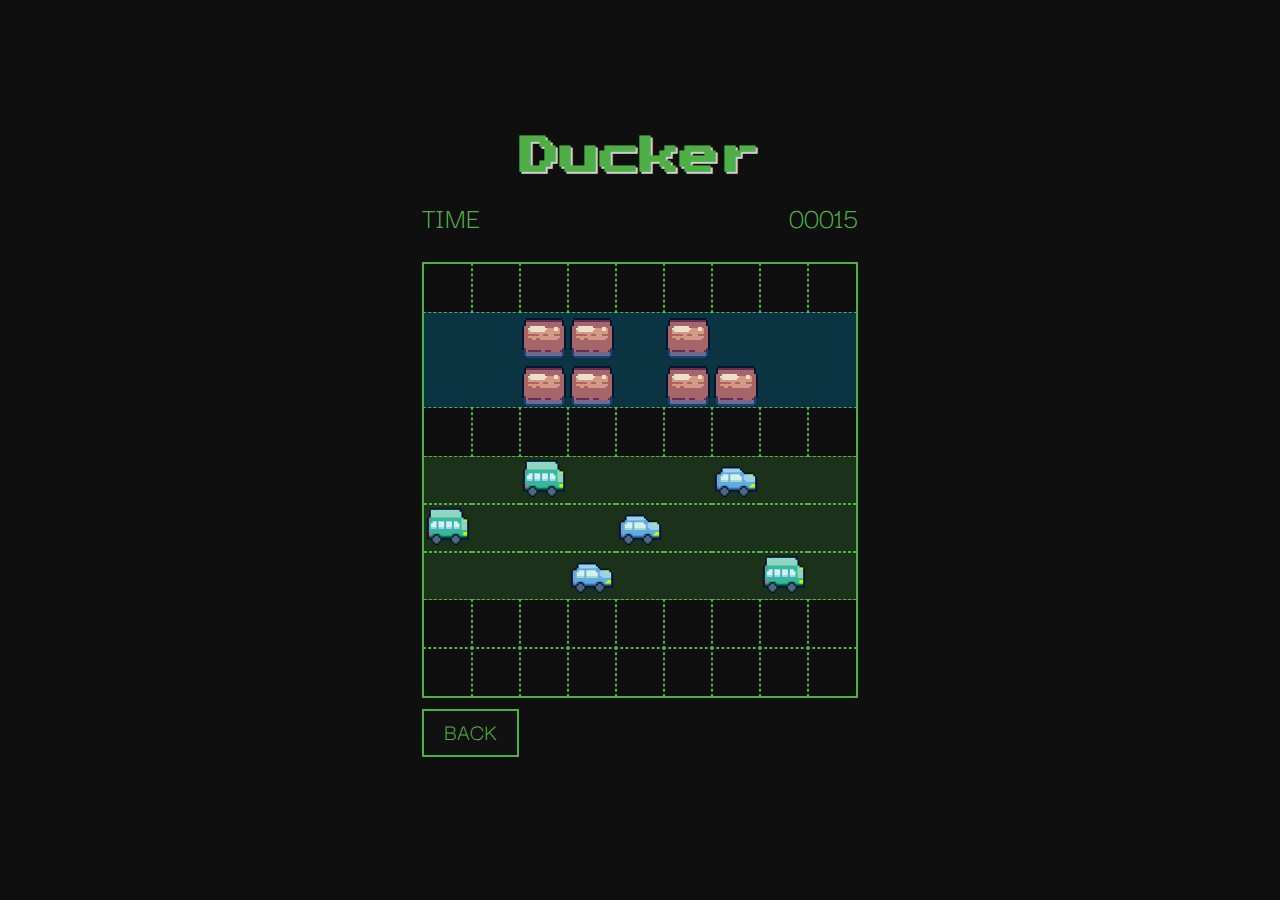
<file: ducker/index.html>
<!DOCTYPE html>
<html lang="en">

<head>
  <meta charset="UTF-8" />
  <meta http-equiv="X-UA-Compatible" content="IE=edge" />
  <meta name="viewport" content="width=device-width, initial-scale=1.0" />
  <title>Ducker</title>

  <!-- Fonts -->
  <link rel="preconnect" href="https://fonts.googleapis.com" />
  <link rel="preconnect" href="https://fonts.gstatic.com" crossorigin />
  <link href="https://fonts.googleapis.com/css2?family=Darker+Grotesque:wght@700&family=Press+Start+2P&display=swap"
    rel="stylesheet" />

  <!-- Stylesheet -->
  <link rel="stylesheet" href="./style.css" />
</head>

<body>
  <!-- Container element for the game board -->
  <div class="game-container">
    <!-- Game title and timer -->
    <header class="game-panel">
      <h1>Ducker</h1>
      <div class="score">
        <span>TIME</span>
        <span class="timer">00015</span>
      </div>
    </header>

    <main class="game-board">
      <!-- Game grid -->
      <div class="grid"></div>

      <!-- Game over -->
      <div class="end-game-screen hidden">
        <h2 class="end-game-text">Game<br />Over</h2>
        <button class="btn play-again">Play Again</button>
      </div>
    </main>
    <div class="mobile-btn-contaner">
      <button class="mobile-button1">↑</button>
    </div>
    <div class="mobile-btn-contaner">
      <button class="mobile-button2">←</button>
      <button class="mobile-button2">→</button>
    </div>
    <div class="mobile-btn-contaner">
      <button class="mobile-button1">↓</button>
    </div>
    <a href="../index.html"><button class="btn btn-full">Back</button></a>
  </div>

  <!-- JavaScript -->
  <script src="./script.js"></script>
</body>

</html>
</file>
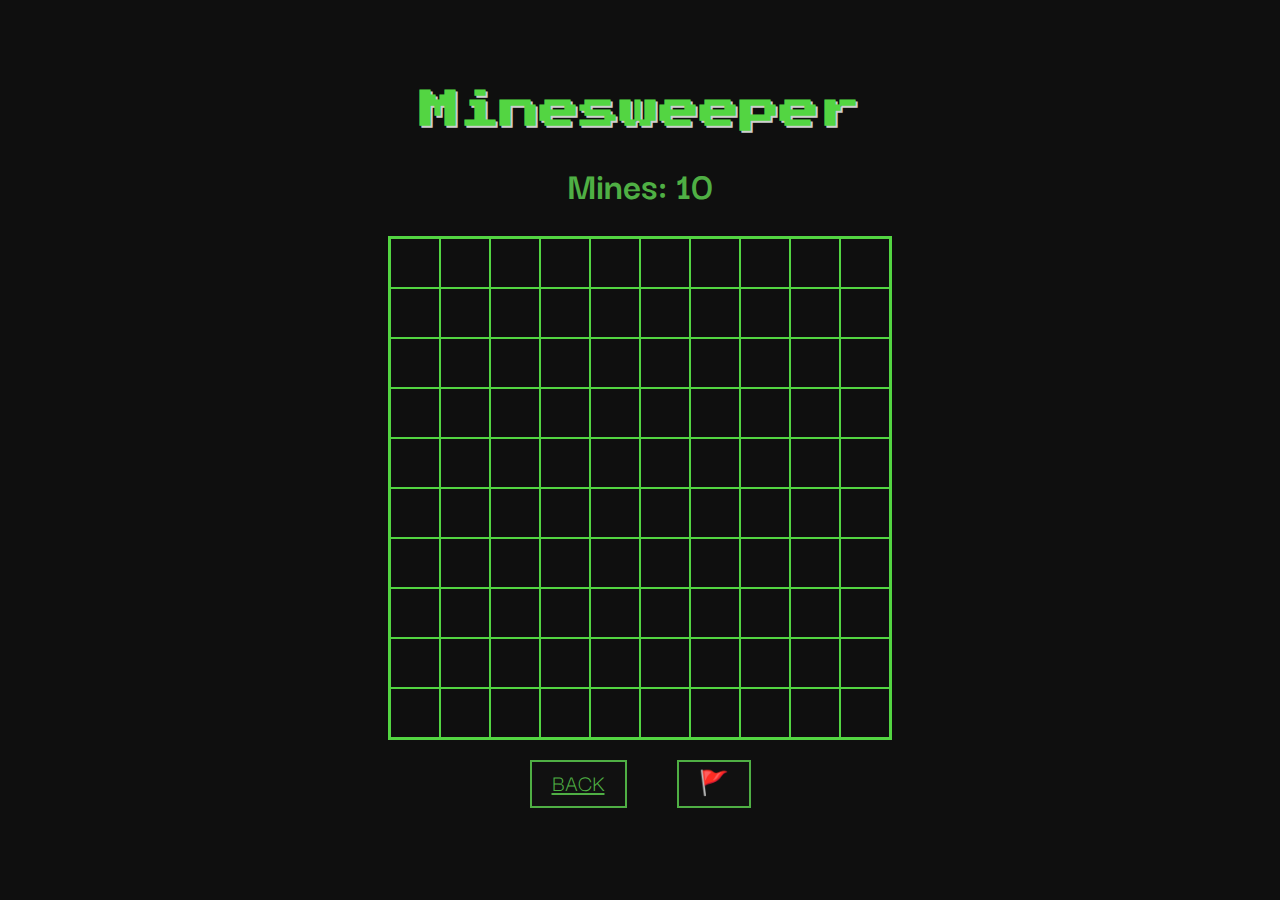
<file: minesweeper/index.html>
<!DOCTYPE html>
<html lang="en">

<head>
  <meta charset="UTF-8" />
  <meta name="viewport" content="width=device-width, initial-scale=1.0" />
  <title>Minesweeper</title>

  <!-- Fonts -->
  <link rel="preconnect" href="https://fonts.googleapis.com" />
  <link rel="preconnect" href="https://fonts.gstatic.com" crossorigin />
  <link href="https://fonts.googleapis.com/css2?family=Darker+Grotesque:wght@700&family=Press+Start+2P&display=swap" rel="stylesheet" />

  <!-- Stylesheet -->
  <link href="./styles.css" rel="stylesheet" />
</head>

<body>
  <div class="game-container">
    <header class="game-panel">
      <h1>Minesweeper</h1>
      <h3>Mines: <span id="mines-count">0</span></h3>
    </header>
    <div id="board"></div>
    <div class="end-screen hidden">
      <h2 class="end-game-text">Game<br />Over</h2>
      <button class="btn play-again">Play Again</button>
    </div>
    <a href="../index.html" class="btn btn-full">Back</a>
    <button id="flag-button">🚩</button>
  </div>
  <script src="./script.js"></script>
</body>

</html>
</file>
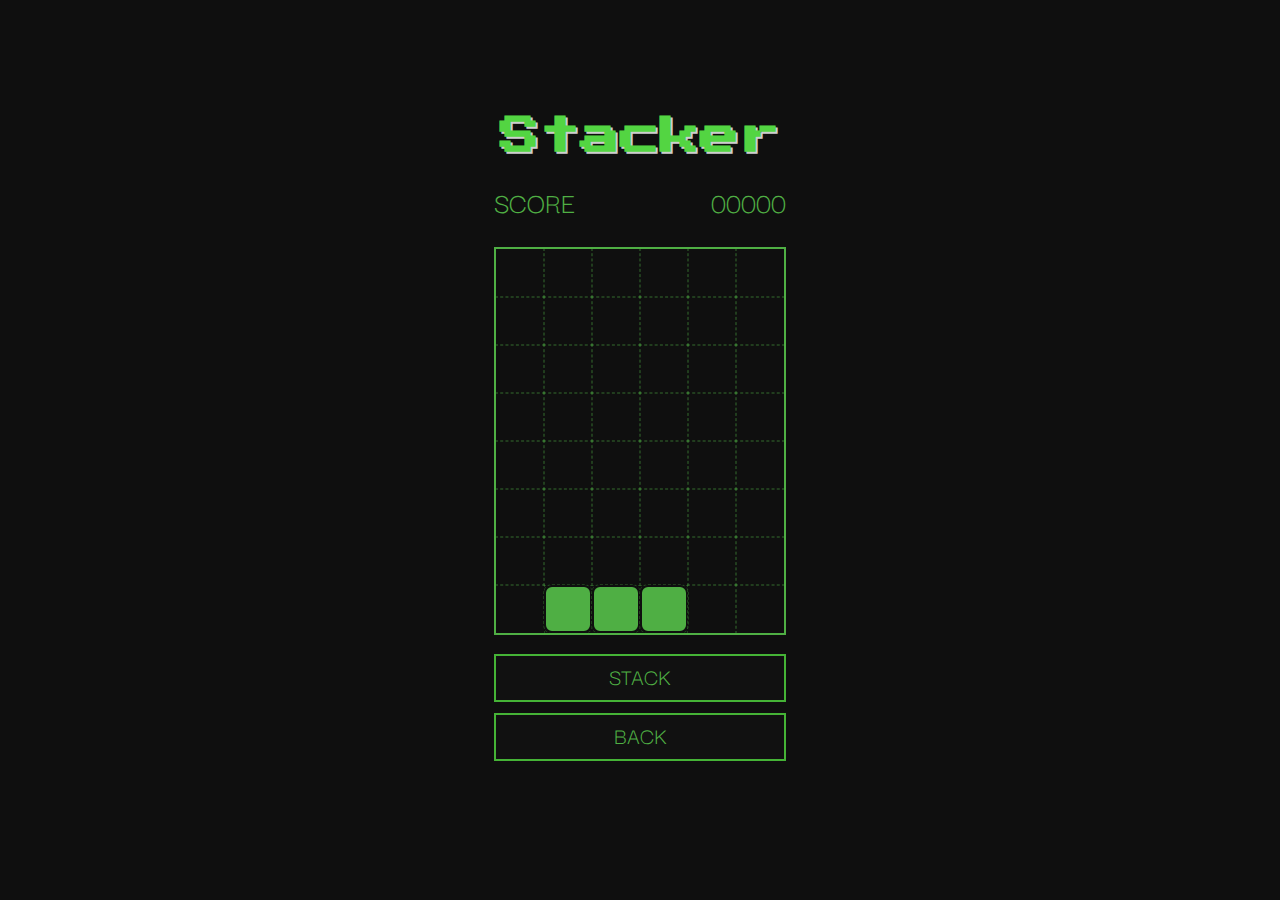
<file: stacker/index.html>
<!DOCTYPE html>
<html lang="en">
  <head>
    <meta charset="UTF-8" />
    <meta name="viewport" content="width=device-width, initial-scale=1.0" />
    <title>Stacker</title>

    <!-- Fonts -->
    <link rel="preconnect" href="https://fonts.googleapis.com" />
    <link rel="preconnect" href="https://fonts.gstatic.com" crossorigin />
    <link
      href="https://fonts.googleapis.com/css2?family=Darker+Grotesque:wght@700&family=Press+Start+2P&display=swap"
      rel="stylesheet"
    />

    <!-- Stylesheet -->
    <link href="./styles.css" rel="stylesheet" />
  </head>

  <body>
    <div class ="game-container">
      <header>
        <h1>Stacker</h1>
        <div class="score">
          <span>SCORE</span>
          <span class="score-counter">00000</span>
        </div>
      </header>
      <main class ="game-board">
        <!--empty in html and generate is js file -->
        <div class="grid"></div>

        <!-- placeholder for game over screen -->
        <div class="end-game-screen hidden">
          <h2 class="end-game-text">Game<br>Over</h2>
          <button class="btn play-again">Play Again</button>
      </main>
      <button class="btn btn-full stack">Stack</button>
      <a href="../index.html"><button class="btn btn-full">Back</button></a>
    </div>
      </header>
    <!-- JavaScript -->
    <script src="./script.js"></script>
  </body>
</html>
</file>
<file: ducker/style.css>
* {
  margin: 0;
  padding: 0;
  box-sizing: border-box;
}

body {
  font-family: 'Darker Grotesque';
  font-size: 40px;
  color: rgb(228, 228, 228);
  background-color: rgb(15, 15, 15);
  padding: 16px;
  display: flex;
  justify-content: center;
}

.game-container {
  width: calc((48px * 9) + 4px);
  background-color: rgb(15, 15, 15);
  padding-top: 100px;
}

/* # Game Panel */

h1 {
  font-size: 40px;
  font-family: 'Press Start 2P';
  padding: 10px;
  margin: 10px;
  text-shadow: 2px 2px rgb(206, 206, 206);
  color: rgb(79, 175, 68);
  text-align: center;
}

.score {
  font-size: 30px;
  display: flex;
  justify-content: space-between;
  margin-bottom: 25px;
  color: rgb(79, 175, 68);
}

/* # Game grid */

.game-board {
  border: 2px solid rgb(79, 175, 68);
  position: relative;
}

.grid {
  width: calc(48px * 9);
  /* change multiplier based on grid row count */
  height: calc(48px * 9);
  /* change multiplier based on game column count */
  display: flex;
  flex-wrap: wrap;
}

.cell {
  width: 48px;
  height: 48px;
  cursor: pointer;
  outline: 1px dashed rgb(79, 175, 68);
  background-position: center;
  background-size: contain;
}

.cell-dark {
  background-color: rgb(203, 224, 221);
}

.river {
  outline: none;
  background-color: rgba(0, 191, 255, 0.215);
}

.road {
  outline: none;
  border-top: 1px dashed rgb(79, 175, 68);
  border-bottom: 1px dashed rgb(79, 175, 68);
  background-color: rgba(79, 175, 68, 0.215);
}

.car {
  background-image: url('./images/car.png');
}

.bus {
  background-image: url('./images/bus.png');
}

.wood {
  background-image: url('./images/wood.png');
}

/* 
  This will work in a normal IDE / code editor but StackBlitz does not support GIF filetypes.
  See the 2 styles below for an alternative approach using animations.
  
  .duck {
      background-image: url('./images/duck-walk.gif');
  }
  
  .river.duck {
      background-image: url('./images/duck-walk.gif'), url('images/wood.png');
  }
  */

/* Alternative approach to animate the duck - for StackBlitz only */
.duck {
  animation: changeDuckImage 0.6s step-start;
}

@keyframes changeDuckImage {
  0% {
    background-image: url('./images/duck-walk/duck-walk-1.png');
  }

  25% {
    background-image: url('./images/duck-walk/duck-walk-2.png');
  }

  75% {
    background-image: url('./images/duck-walk/duck-walk-3.png');
  }

  100% {
    background-image: url('./images/duck-walk/duck-walk-4.png');
  }
}

/* Alternative approach to animate the duck when on the river - for StackBlitz only */
.river.duck {
  animation: changeRiverDuckImage 0.6s step-start;
}

@keyframes changeRiverDuckImage {
  0% {
    background-image: url('./images/duck-walk/duck-walk-1.png'),
      url('./images/wood.png');
  }

  25% {
    background-image: url('./images/duck-walk/duck-walk-2.png'),
      url('./images/wood.png');
  }

  75% {
    background-image: url('./images/duck-walk/duck-walk-3.png'),
      url('./images/wood.png');
  }

  100% {
    background-image: url('./images/duck-walk/duck-walk-4.png'),
      url('./images/wood.png');
  }
}

.time-up,
.duck-arrived {
  background-image: url('./images/duck-standing.png');
}

.duck-hit {
  background-image: url('./images/duck-hit.png');
}

.duck-drowned {
  background-image: url('./images/duck-drowned.png');
}

/* # Game over */

.end-game-screen {
  position: absolute;
  top: 0;
  right: 0;
  bottom: 0;
  left: 0;
  background-color: rgba(17, 17, 17, 0.849);
  color: rgb(79, 175, 68);
  text-shadow: 2px 2px rgb(237, 237, 237);

  display: flex;
  flex-direction: column;
  text-align: center;
  justify-content: center;
  align-items: center;
  gap: 16px;
}

.end-game-text {
  font-size: 48px;
  font-family: 'Press Start 2P', cursive;
  text-transform: uppercase;
}

.btn {
  font-size: 24px;
  font-family: 'Darker Grotesque', sans-serif;
  padding: 4px 20px 8px 20px;
  cursor: pointer;
  text-transform: uppercase;
  border: 2px solid rgb(79, 175, 68);
  background-color: rgb(17, 17, 17);
  color: rgb(79, 175, 68);
}

.btn:hover {
  background-color: rgb(79, 175, 68);
  color: rgba(17, 17, 17);
}


/* # Utilities */

.hidden {
  display: none;
}

.mobile-btn-contaner {
  display: none;
}

@media only screen and (max-width: 600px) {
  * {
    overflow-x: hidden !important;
    overflow-y: hidden !important;
    box-sizing: border-box;
  }

  .game-container {
    padding-top: 50px;
    display: flex;
    flex-direction: column;
    align-items: center;
  }

  h1 {
    font-size: 30px;
  }

  .score {
    margin: 5px;
    padding: 10px;
  }

  .btn-full {
    width: 140px;
  }

  .grid {
    width: calc(40px * 9);
    height: calc(40px * 9);
  }

  .cell {
    width: 40px;
    height: 40px;
  }

  .game-board {
    display: grid;
    margin: 0px 20px 30px 20px;
    gap: 5px;
  }

  .mobile-btn-contaner {
    display: flex;
    flex-wrap: wrap;
    justify-content: center;
  }

  .mobile-button1,
  .mobile-button2 {
    outline: none;
    cursor: pointer;
    box-shadow: 3px 5px 0px 0px rgba(0, 0, 0, 0.75);
    border: 2px solid rgb(79, 175, 68);
    background-color: rgb(17, 17, 17);
    color: rgb(79, 175, 68);
    font-size: 20px;
  }

  .mobile-button1:hover,
  .mobile-button2:hover {
    background-color: rgb(79, 175, 68);
    color: rgba(17, 17, 17);

  }

  .mobile-button1 {
    padding: 4px 30px 8px 30px;
    margin: 5px;
  }

  .mobile-button2 {
    padding: 4px 20px 8px 20px;
    margin: 5px;
  }
}
</file>
<file: minesweeper/styles.css>
body {
    font-family: 'Darker Grotesque';
    font-size: 40px;
    text-align: center;
    color: rgb(228, 228, 228);
    background-color: rgb(15, 15, 15);
}

h1 {
    font-size: 40px;
    font-family: 'Press Start 2P';
    text-shadow: 2px 2px rgb(206, 206, 206);
    color: rgb(83, 213, 66);
    margin-top: 10vh;
  }
  
  h3 {
    font-size: 40px;
    margin-bottom: 25px;
    margin-top: 25px;
    color: rgb(79, 175, 68);
  }

#board {
    width: 500px;
    height: 500px;
    border: 2px solid rgb(83, 213, 66);
    background-color: rgb(15, 15, 15);

    margin: 0 auto;
    display: flex;
    flex-wrap: wrap;
}

#board div {
    width: 48px;
    height: 48px;
    border: 1px solid rgb(83, 213, 66);

    /* text */
    font-size: 30px;
    display: flex;
    justify-content: center;
    align-items: center;
}

.tile-clicked {
    background-color: rgba(83, 213, 66, 0.604);
}

.x1 {
    color: rgb(228, 228, 228);
}

.x2 {
    color: rgb(228, 228, 228);
}

.x3 {
    color: rgb(228, 228, 228);
}

.x4 {
    color: rgb(228, 228, 228);
}

.x5 {
    color: rgb(228, 228, 228);
}

.x6 {
    color: rgb(228, 228, 228);
}

.x7 {
    color: rgb(228, 228, 228);
}

.x8 {
    color: rgb(228, 228, 228);
}

#flag-button {
    font-size: 24px;
    font-family: 'Darker Grotesque';
    padding: 4px 20px 8px 20px;
    cursor: pointer;
    text-transform: uppercase;
    border: 2px solid rgb(79, 175, 68);
    background-color: rgb(17, 17, 17);
    color: rgb(79, 175, 68);
    margin: 20px;
}

#flag-button:hover {
    background-color: rgb(79, 175, 68);
}
.btn {
    font-size: 24px;
    font-family: 'Darker Grotesque';
    padding: 4px 20px 8px 20px;
    cursor: pointer;
    text-transform: uppercase;
    border: 2px solid rgb(79, 175, 68);
    background-color: rgb(17, 17, 17);
    color: rgb(79, 175, 68);
    margin: 20px;

}



.btn:hover {
    background-color: rgb(79, 175, 68);
    color: rgba(17, 17, 17);
}

.end-screen {
    position: absolute;
    top: 0;
    right: 0;
    bottom: 0;
    left: 0;
    background-color: rgba(17, 17, 17, 0.849);
    color: rgb(79, 175, 68);
    text-shadow: 2px 2px rgb(237, 237, 237);

    display: flex;
    flex-direction: column;
    text-align: center;
    justify-content: center;
    align-items: center;
    gap: 16px;
}

.end-screen-text {
    font-size: 48px;
    text-transform: uppercase;
    font-family: 'Press Start 2P';
}

.hidden {
    display: none;
}
</file>
<file: stacker/styles.css>
* {
  margin: 0;
  padding: 0;
  box-sizing: border-box;
}

body {
  font-family: 'Darker Grotesque';
  font-size: 40px;
  color: rgb(228, 228, 228);
  background-color: rgb(15, 15, 15);
  padding: 16px;
  display: flex;
  justify-content: center;
}

h1 {
  font-size: 40px;
  font-family: 'Press Start 2P';
  text-shadow: 2px 2px rgb(206, 206, 206);
  color: rgb(83, 213, 66);
  text-align: center;
}

.btn {
  font-size: 24px;
  font-family: 'Darker Grotesque', sans-serif;
  padding: 4px 20px 8px 20px;
  /* width: 50%; */
  cursor: pointer;
  text-transform: uppercase;
  border: 2px solid rgb(69, 179, 54);
  background-color: rgb(17, 17, 17);
  color: rgb(79, 175, 68);
}

.btn:hover {
  background-color: rgb(79, 175, 68);
  color: rgba(17, 17, 17);
}

.btn-full {
  width: 100%;
}

.score {
  display: flex;
  justify-content: space-between;
  font-size: 30px;
  margin-bottom: 25px;
  margin-top: 25px;
  color: rgb(79, 175, 68);
  /* font-weight: 700; */
}

/* # Game grid */

.game-board {
  position: relative;
  margin-bottom: 8px;
  border: 2px solid rgb(79, 175, 68);
}

.game-container {
  width: calc((48px * 6) + 4px);
  background-color: rgb(15, 15, 15);
  padding-top: 100px;
}

.grid {
  width: calc((48px * 6) + 4px);
  display: flex;
  flex-wrap: wrap;
}

.cell {
  width: 48px;
  height: 48px;
  cursor: pointer;
  outline: 1px dashed rgba(79, 175, 68, 0.289);
  ;
}

.bar {
  background-color: rgb(79, 175, 68);
  border-radius: 8px;
  border: 2px solid rgb(15, 15, 15);
}

/* # Game over */
.end-game-screen {
  position: absolute;
  top: 0;
  right: 0;
  bottom: 0;
  left: 0;
  background-color: rgba(17, 17, 17, 0.849);
  color: rgb(79, 175, 68);
  text-shadow: 2px 2px rgb(237, 237, 237);

  display: flex;
  flex-direction: column;
  text-align: center;
  justify-content: center;
  align-items: center;
  gap: 16px;
}

.end-game-text {
  font-size: 48px;
  font-family: 'Press Start 2P', cursive;
  text-transform: uppercase;
}

/* # Utilities */

.hidden {
  display: none;
}

@media only screen and (max-width: 600px) {
  * {
    overflow-x: hidden !important;
    overflow-y: hidden !important;
    box-sizing: border-box;
  }
  .game-container {
    padding-top: 10vh;
  }
}
</file>
